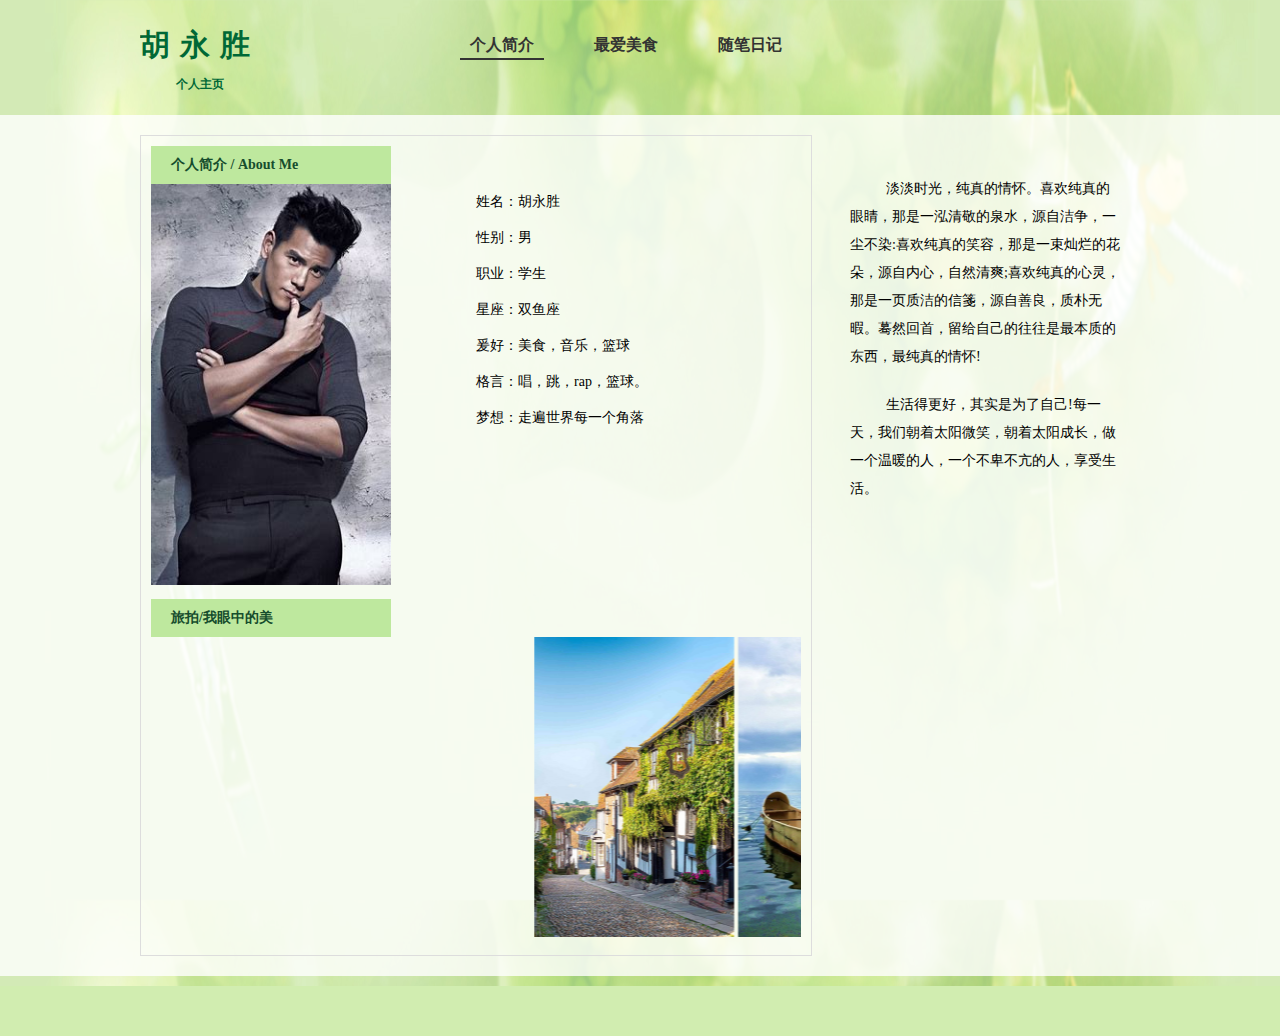
<file: index.html>
<!DOCTYPE html>
<html>
	<head>
		<meta charset="utf-8">
		<title></title>
		<link rel="stylesheet" type="text/css" href="css/reset.css" />
		<link rel="stylesheet" type="text/css" href="css/style.css" />
	</head>
	<body style="height: 850px;">
		<div class="box">
			<div class="logo">
				<p style="letter-spacing: 10px;">胡永胜</p>
				<p style="font-size: 12px;padding-top: 10px;">个人主页</p>
			</div>
			<ul class="nav" style="height: 100px;float: right;">
				<li><a href="index.html" class="active">个人简介</a></li>
				<li><a href="index1.html">最爱美食</a></li>
				<li><a href="index2.html">随笔日记</a></li>
			</ul>
		</div>
		<div style="background: rgba(255, 255, 255, 0.8);clear: both;">
			<div class="boxBg">
				<div class="boxLeft">
					<div style="background: #bee89e;width: 200px;padding: 10px 20px;color: #164d2d;font-weight: 600;">
						个人简介 / About Me
					</div>
					<div class="boxLeft_l">
						<dl>
							<dt><img src="images/img1.jpg" width="240"></dt>
							<dd>
								姓名：胡永胜
								<br>
								性别：男
								<br>
                                                                                职业：学生
								<br>
								星座：双鱼座
								<br>
								爰好：美食，音乐，篮球
								<br>
								格言：唱，跳，rap，篮球。
								<br>
								梦想：走遍世界每一个角落
							</dd>
						</dl>
					</div>
					<div style="clear:both;background: #bee89e;width: 200px;padding: 10px 20px;color: #164d2d;font-weight: 600;">
						旅拍/我眼中的美
					</div>
					<div>
						<marquee behavior="alternate">
							<img src="images/1_01.jpg">
							<img src="images/1_02.jpg">
							<img src="images/1_03.jpg">
							<img src="images/1_04.jpg">
							<img src="images/1_05.jpg">
							<img src="images/1_06.jpg">
						</marquee>
					</div>
				</div>
				<div class="boxRight">
					<div id="">
						<!-- <img src="images/tx.jpg" width="100%"> -->
					</div>
					<div style="text-indent: 36px;line-height: 28px;margin-top:20px;">
						淡淡时光，纯真的情怀。喜欢纯真的眼睛，那是一泓清敬的泉水，源自洁争，一尘不染:喜欢纯真的笑容，那是一束灿烂的花朵，源自内心，自然清爽;喜欢纯真的心灵，那是一页质洁的信箋，源自善良，质朴无暇。蓦然回首，留给自己的往往是最本质的东西，最纯真的情怀!
					</div>
					<div style="text-indent: 36px;line-height: 28px;margin-top: 20px;">
						生活得更好，其实是为了自己!每一天，我们朝着太阳微笑，朝着太阳成长，做一个温暖的人，一个不卑不亢的人，享受生活。
					</div>
				</div>
			</div>
		</div>
		<div class="foot">

		</div>
	</body>
</html>
</file>
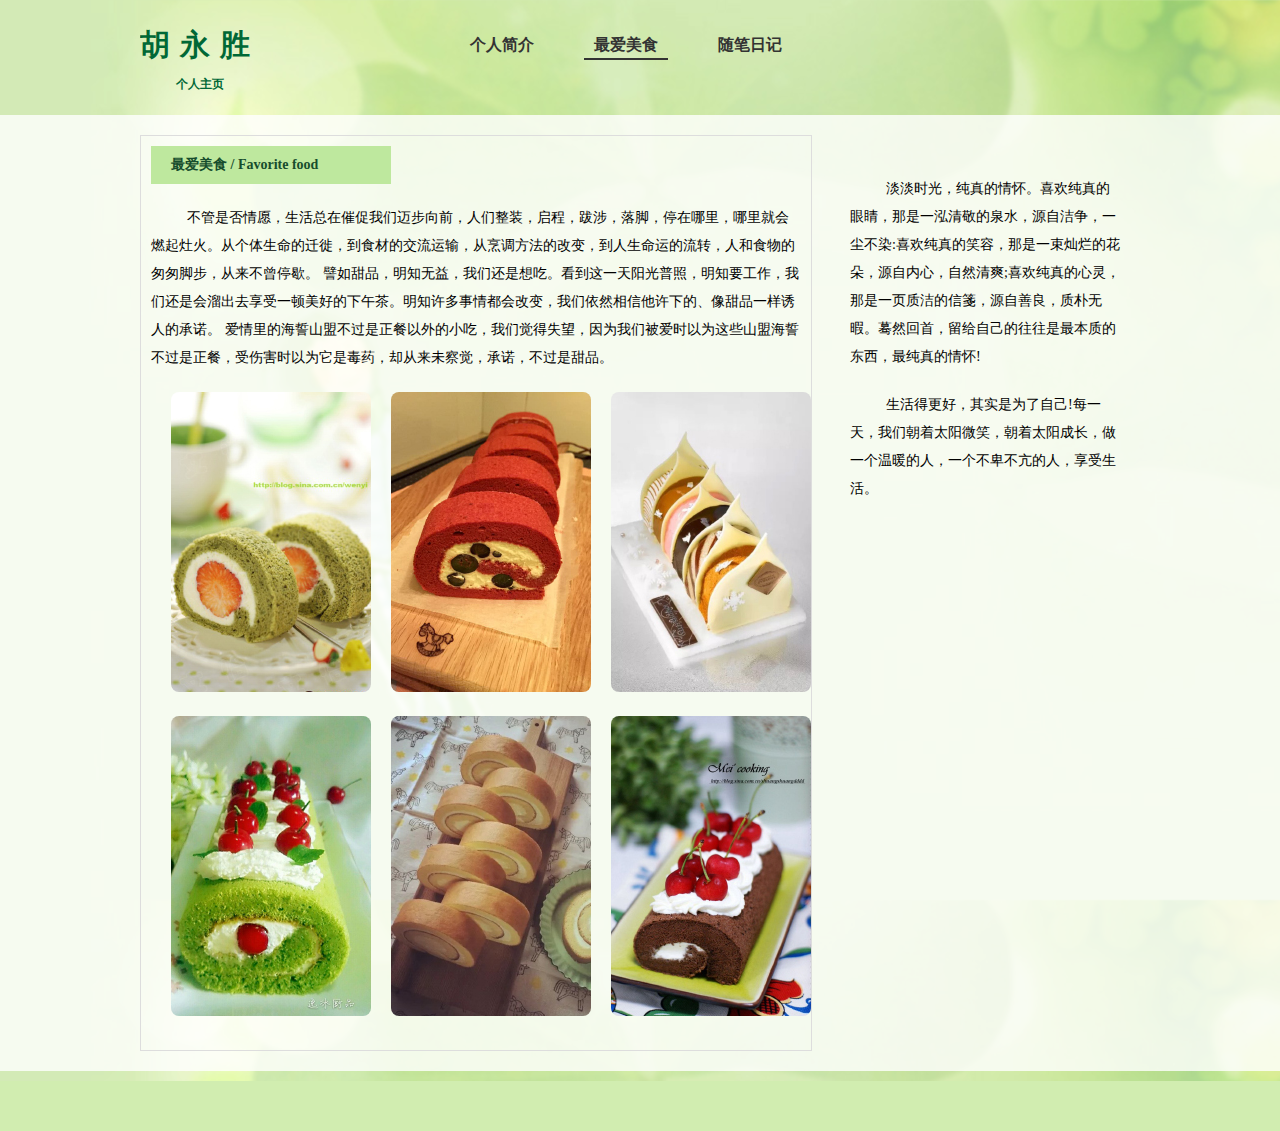
<file: index1.html>
<!DOCTYPE html>
<html>
	<head>
		<meta charset="utf-8">
		<title></title>
		<link rel="stylesheet" type="text/css" href="css/reset.css" />
		<link rel="stylesheet" type="text/css" href="css/style.css" />
	</head>
	<body style="height:1000px;background-size: cover">
		<div class="box">
			<div class="logo">
				<p style="letter-spacing: 10px;">胡永胜</p>
				<p style="font-size: 12px;padding-top: 10px;">个人主页</p>
			</div>
			<ul class="nav" style="height: 100px;float: right;">
				<li><a href="index.html">个人简介</a></li>
				<li><a href="index1.html" class="active">最爱美食</a></li>
				<li><a href="index2.html">随笔日记</a></li>
			</ul>
		</div>
		<div style="background: rgba(255, 255, 255, 0.8);clear: both;">
			<div class="boxBg">
				<div class="boxLeft">
					<div style="background: #bee89e;width: 200px;padding: 10px 20px;color: #164d2d;font-weight: 600;">
						最爱美食 / Favorite food
					</div>
					<div style="text-indent: 36px;line-height: 28px;margin-top:20px;">
						不管是否情愿，生活总在催促我们迈步向前，人们整装，启程，跋涉，落脚，停在哪里，哪里就会燃起灶火。从个体生命的迁徙，到食材的交流运输，从烹调方法的改变，到人生命运的流转，人和食物的匆匆脚步，从来不曾停歇。
                                                            譬如甜品，明知无益，我们还是想吃。看到这⼀天阳光普照，明知要工作，我们还是会溜出去享受⼀顿美好的下午茶。明知许多事情都会改变，我们依然相信他许下的、像甜品⼀样诱人的承诺。
                                                            爱情里的海誓山盟不过是正餐以外的小吃，我们觉得失望，因为我们被爱时以为这些山盟海誓不过是正餐，受伤害时以为它是毒药，却从来未察觉，承诺，不过是甜品。
					</div>
					<table border="0" cellspacing="0" cellpadding="0" width="100%" id="tab">
						<tr>
							<td><img src="images/2_01.jpg"></td>
							<td><img src="images/2_02.jpg"></td>
							<td><img src="images/2_03.jpg"></td>
						</tr>
						<tr>
							<td><img src="images/2_04.jpg"></td>
							<td><img src="images/2_05.jpg"></td>
							<td><img src="images/2_06.jpg"></td>
						</tr>
					</table>
				</div>
				<div class="boxRight">
					<div style="text-indent: 36px;line-height: 28px;margin-top:20px;">
						淡淡时光，纯真的情怀。喜欢纯真的眼睛，那是一泓清敬的泉水，源自洁争，一尘不染:喜欢纯真的笑容，那是一束灿烂的花朵，源自内心，自然清爽;喜欢纯真的心灵，那是一页质洁的信箋，源自善良，质朴无暇。蓦然回首，留给自己的往往是最本质的东西，最纯真的情怀!
					</div>
					<div style="text-indent: 36px;line-height: 28px;margin-top: 20px;">
						生活得更好，其实是为了自己!每一天，我们朝着太阳微笑，朝着太阳成长，做一个温暖的人，一个不卑不亢的人，享受生活。

					</div>
				</div>
			</div>
		</div>
		<div class="foot">

		</div>
	</body>
</html>
</file>
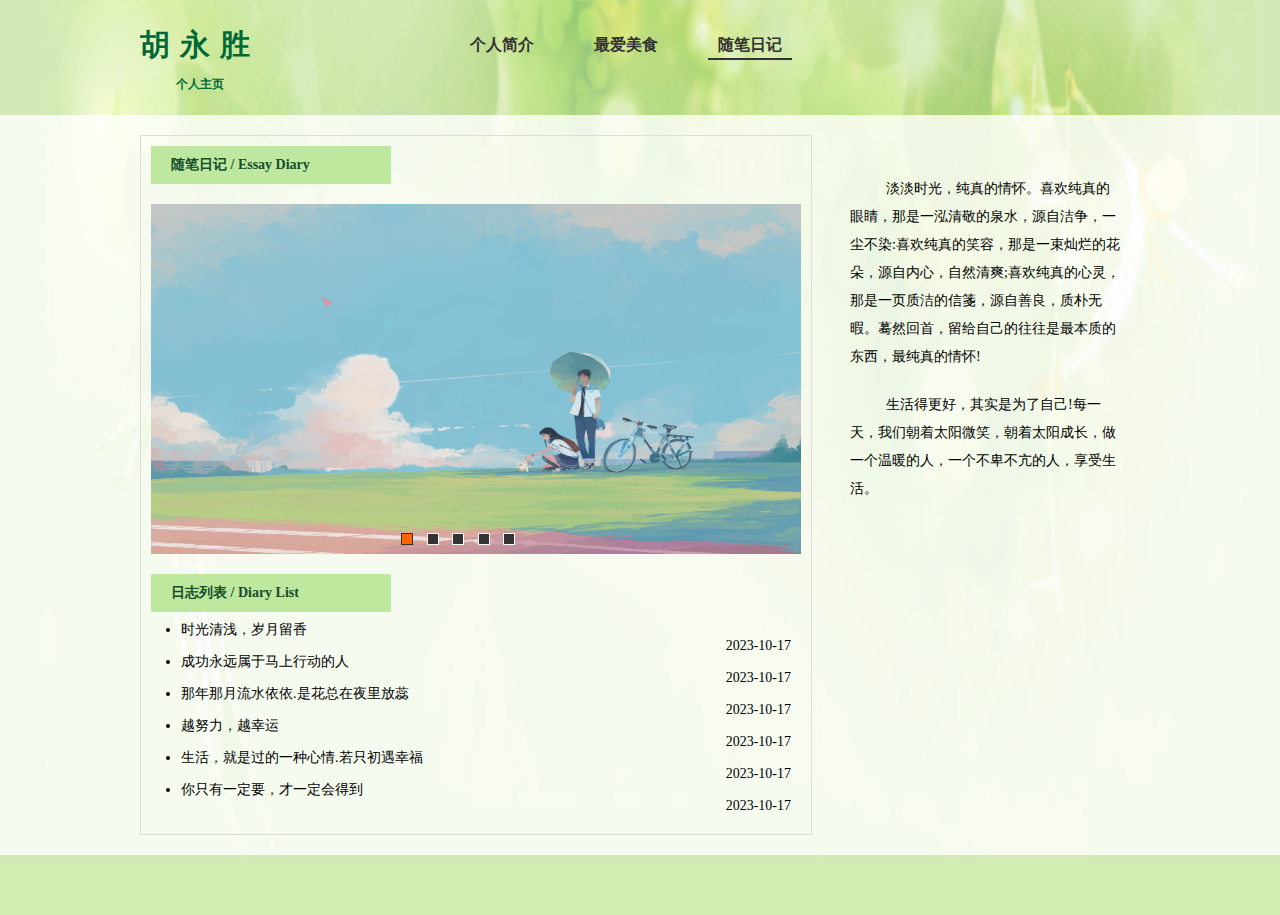
<file: index2.html>
<!DOCTYPE html>
<html>
	<head>
		<meta charset="utf-8">
		<title></title>
		<link rel="stylesheet" type="text/css" href="css/reset.css" />
		<link rel="stylesheet" type="text/css" href="css/style.css" />
		<style type="text/css">
			#box {
				width: 100%;
				height: 350px;
				margin: 20px auto;
				position: relative;
				overflow: hidden;
			}

			#list {
				width: 4200px;
				height: 350px;
				position: absolute;
			}

			#list img {
				float: left;
				width: 650px;
				height: 350px;
			}

			#button {
				position: absolute;
				left: 250px;
				bottom: 5px;
			}

			#button a {
				display: inline-block;
				width: 10px;
				height: 10px;
				border: 1px solid #fff;
				background: #333;
				margin-right: 10px;
			}

			#button a:hover {
				border: 1px solid #333;
				background: #f60;
			}

			#button a.cur {
				border: 1px solid #333;
				background: #f60;
			}

			#next,
			#prev {
				display: inline-block;
				width: 50px;
				height: 50px;
				font-size: 50px;
				line-height: 45px;
				position: absolute;
				top: 180px;
				background: #333;
				text-decoration: none;
				color: #fff;
				text-align: center;
				display: none;
				opacity: .2;
			}

			#next:hover,
			#prev:hover {
				opacity: .6;
				background: #000;
			}

			#next {
				right: 30px;
			}

			#prev {
				left: 30px;
			}
		</style>
	</head>
	<body>
		<div class="box">
			<div class="logo">
				<p style="letter-spacing: 10px;">胡永胜</p>
				<p style="font-size: 12px;padding-top: 10px;">个人主页</p>
			</div>
			<ul class="nav" style="height: 100px;float: right;">
				<li><a href="index.html">个人简介</a></li>
				<li><a href="index1.html">最爱美食</a></li>
				<li><a href="index2.html" class="active">随笔日记</a></li>
			</ul>
		</div>
		<div style="background: rgba(255, 255, 255, 0.8);clear: both;">
			<div class="boxBg">
				<div class="boxLeft">
					<div style="background: #bee89e;width: 200px;padding: 10px 20px;color: #164d2d;font-weight: 600;">
						随笔日记 / Essay Diary
					</div>
					<div id="box">
						<div id="list">
							<img src="images/b1.jpg" alt="5" width="100%" />
							<img src="images/b2.jpg" alt="1" />
							<img src="images/b3.jpg" alt="2" />
							<img src="images/b4.jpg" alt="4" />
							<img src="images/b5.jpg" alt="5" />
							<img src="images/b1.jpg" alt="1" />
						</div>
						<div id="button">
							<a class="cur" href="javascript:;" index="0"></a>
							<a href="javascript:;" index="1"></a>
							<a href="javascript:;" index="2"></a>
							<a href="javascript:;" index="3"></a>
							<a href="javascript:;" index="4"></a>
						</div>
						<a id="next" href="javascript:;">&gt;</a>
						<a id="prev" href="javascript:;">&lt;</a>
					</div>
					<div style="background: #bee89e;width: 200px;padding: 10px 20px;color: #164d2d;font-weight: 600;">
						日志列表 / Diary List
					</div>
					<div class="DiaryList">
						<ul>
							<li><span class="title">时光清浅，岁月留香</span><span class="titleDate">2023-10-17</span></li>
							<li><span class="title">成功永远属于马上行动的人</span><span class="titleDate">2023-10-17</span></li>
							<li><span class="title">那年那月流水依依.是花总在夜里放蕊</span><span class="titleDate">2023-10-17</span></li>
							<li><span class="title">越努力，越幸运</span><span class="titleDate">2023-10-17</span></li>
							<li><span class="title">生活，就是过的一种心情.若只初遇幸福</span><span class="titleDate">2023-10-17</span></li>
							<li><span class="title">你只有一定要，才一定会得到</span><span class="titleDate">2023-10-17</span></li>
						</ul>
					</div>
				</div>
				<div class="boxRight">

					<div style="text-indent: 36px;line-height: 28px;margin-top:20px;">
						淡淡时光，纯真的情怀。喜欢纯真的眼睛，那是一泓清敬的泉水，源自洁争，一尘不染:喜欢纯真的笑容，那是一束灿烂的花朵，源自内心，自然清爽;喜欢纯真的心灵，那是一页质洁的信箋，源自善良，质朴无暇。蓦然回首，留给自己的往往是最本质的东西，最纯真的情怀!
					</div>
					<div style="text-indent: 36px;line-height: 28px;margin-top: 20px;">
						生活得更好，其实是为了自己!每一天，我们朝着太阳微笑，朝着太阳成长，做一个温暖的人，一个不卑不亢的人，享受生活。

					</div>
				</div>
			</div>
		</div>
		<div class="foot">

		</div>
	</body>
	<script src="js/script.js" type="text/javascript" charset="utf-8"></script>

</html>
</file>
<file: css/style.css>
body {
	background: url(../images/bg.jpg)  ;
	background-size: 100% 100%;
	height: 100%;
	width: 100%;
}

.box {
	width: 1000px;
	margin: 5px auto;
	overflow: hidden;
}

.boxBg {
	width: 1000px;
	margin: 10px auto;
	overflow: hidden;
	padding: 20px 0;
}

.nav { 
	width: 700px;
	margin: auto;

}

.nav li {
	float: left;
	padding-top: 30px;
	margin: 0 20px;
}

.nav li a {
	padding: 5px 10px;
	color: #333;
	font-weight: 600;
	font-size: 16px;
}

.nav li a:hover {
	border-bottom: 2px solid #333;
}

.active {
	border-bottom: 2px solid #333;
}

.boxLeft {
	float: left;
	width: 650px;
	/* height: 400px; */
	padding: 10px;
	border: 1px solid #ddd;
}

.boxRight {
	float: right;
	padding: 20px;
	width: 270px;
}

.logo {
	font-family: '仿宋';
	font-size: 30px;
	color: #006836;
	font-weight: 600;
	margin-top: 20px;
	float: left;
	text-align: center;
}

.boxLeft_l dl dd,
.boxLeft_l dl dt {
	float: left;
	width: 50%;
	line-height: 36px;
}

#tab {
	padding: 10px;
}

#tab td {
	padding: 10px;
}

#tab td img {
	border-radius: 8px;
	transition: all 0.5s;

}

#tab td img:hover {
	transition: all 0.5s;
	transform: scale(1.1);
}

.DiaryList {
	padding: 10px;
}

.DiaryList li {
	list-style: disc;
	margin-left: 20px;
	line-height: 16px;
}

.DiaryList li:hover {
	cursor: pointer;
	text-decoration: underline;
	color: goldenrod;
}

.DiaryList li .titleDate {
	text-align: right;
	display: block;
}

.foot {
	width: 100%;
	height: 50px;
	text-align: center;
	line-height: 50px;
	background: #d1edb0;
}

.foot span {
	padding: 0 20px;
}

#messages {
	width: 100%;
}

/*
.main {
	width: 1100px;
	margin: auto;
}



.boxAlert {
	position: absolute;
	margin: auto;
	left: 0;
	right: 0;
	top: 0;
	bottom: 0;
	width: 1000px;
	background: #fff;
	border-radius: 20px;
	height: 500px;
}
 */
</file>
